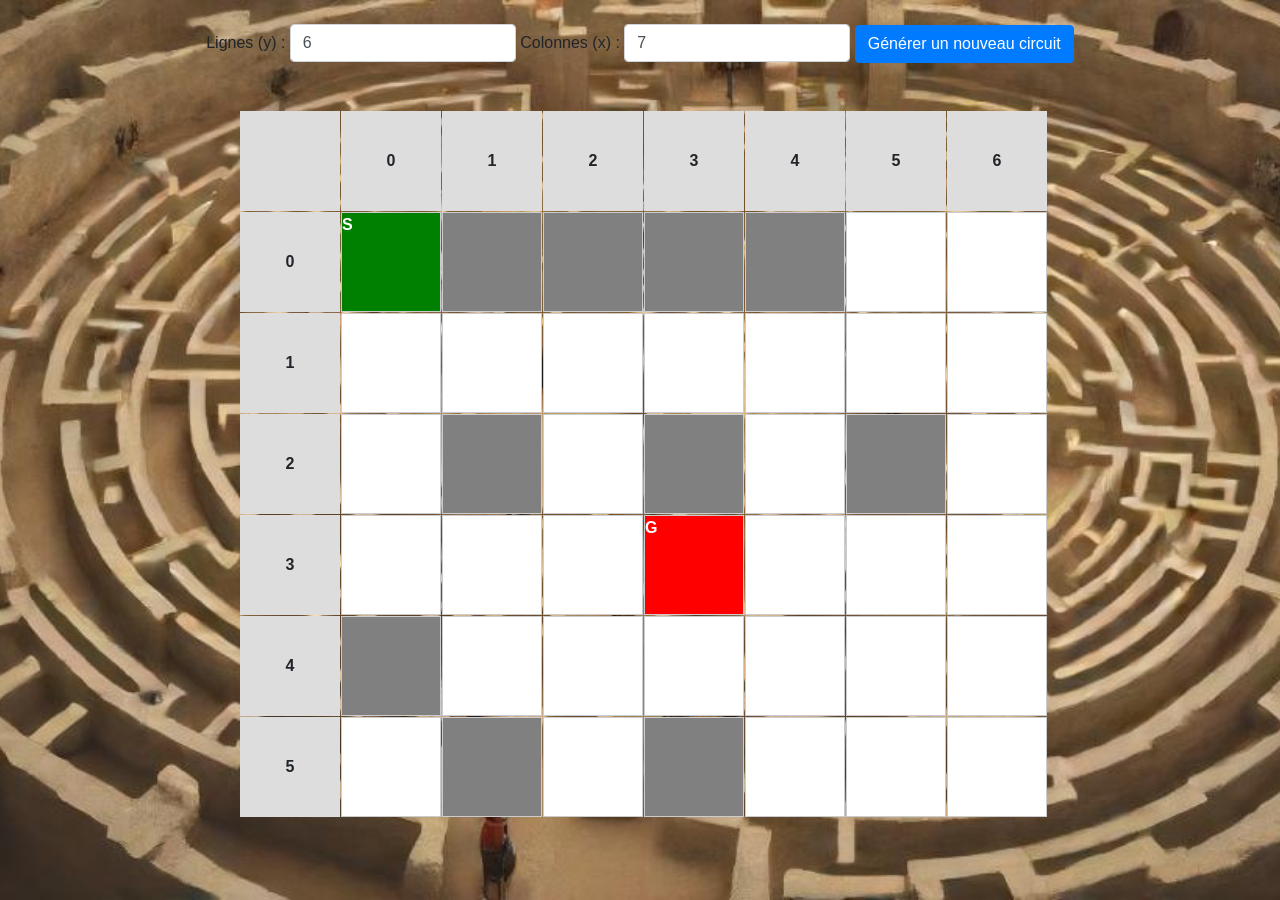
<file: charly's/index.html>
<!DOCTYPE html>
<html lang="fr">
<head>
    <meta charset="UTF-8">
    <meta name="viewport" content="width=device-width, initial-scale=1.0">
    <title>Grille Aléatoire</title>
    <link rel="stylesheet" href="https://stackpath.bootstrapcdn.com/bootstrap/4.5.2/css/bootstrap.min.css">
    <link rel="stylesheet" href="style.css">
</head>
<body>
    <div class="container text-center my-4">
        <div class="controls mb-4">
            <label for="rows">Lignes (y) :</label>
            <input type="number" id="rows" class="form-control d-inline-block w-auto" value="6" min="1">
            <label for="cols">Colonnes (x) :</label>
            <input type="number" id="cols" class="form-control d-inline-block w-auto" value="7" min="1">
            <button id="generate" class="btn btn-primary">Générer un nouveau circuit</button>
        </div>
    </div>

    <div id="grid-container" class="grid-wrapper"></div>

    <script src="https://code.jquery.com/jquery-3.5.1.slim.min.js"></script>
    <script src="https://cdn.jsdelivr.net/npm/@popperjs/core@2.9.2/dist/umd/popper.min.js"></script>
    <script src="https://stackpath.bootstrapcdn.com/bootstrap/4.5.2/js/bootstrap.min.js"></script>
    <script src="Cell.js"></script>
    <script src="Grid.js"></script>
    <script src="main.js"></script>
</body>
</html>
</file>
<file: charly's/style.css>
/* Style pour le corps de la page */
body {
    margin: 0;  
    height: 100vh; 
    display: flex; 
    flex-direction: column; 
    align-items: center; 
    background-image: url('Pictures/background.jpg'); 
    background-size: cover; 
    background-position: center; 
}

/* Style pour le conteneur principal qui contient la grille */
.grid-wrapper {
    display: flex;
    justify-content: center;  
    align-items: center;      
}

/* Style pour le conteneur de la grille */
.grid {
    display: grid;
    gap: 1px;
    width: 100%;    
    height: 100%;   
    max-width: 800px; 
    max-height: 800px; 
}

/* Cellules de la grille */
.grid-item {
    background-color: white;
    border: 1px solid #ccc;
}

/* Cellules de mur */
.wall {
    background-color: grey;
}

/* Cellule de départ */
.start {
    background-color: green;
    color: white;
    font-weight: bold;
}

/* Cellule d'arrivée */
.goal {
    background-color: red;
    color: white;
    font-weight: bold;
}

/* Cellules de coordonnées */
.coord-cell {
    display: flex;
    align-items: center;
    justify-content: center;
    background-color: #ddd;
    font-weight: bold;
}
</file>
